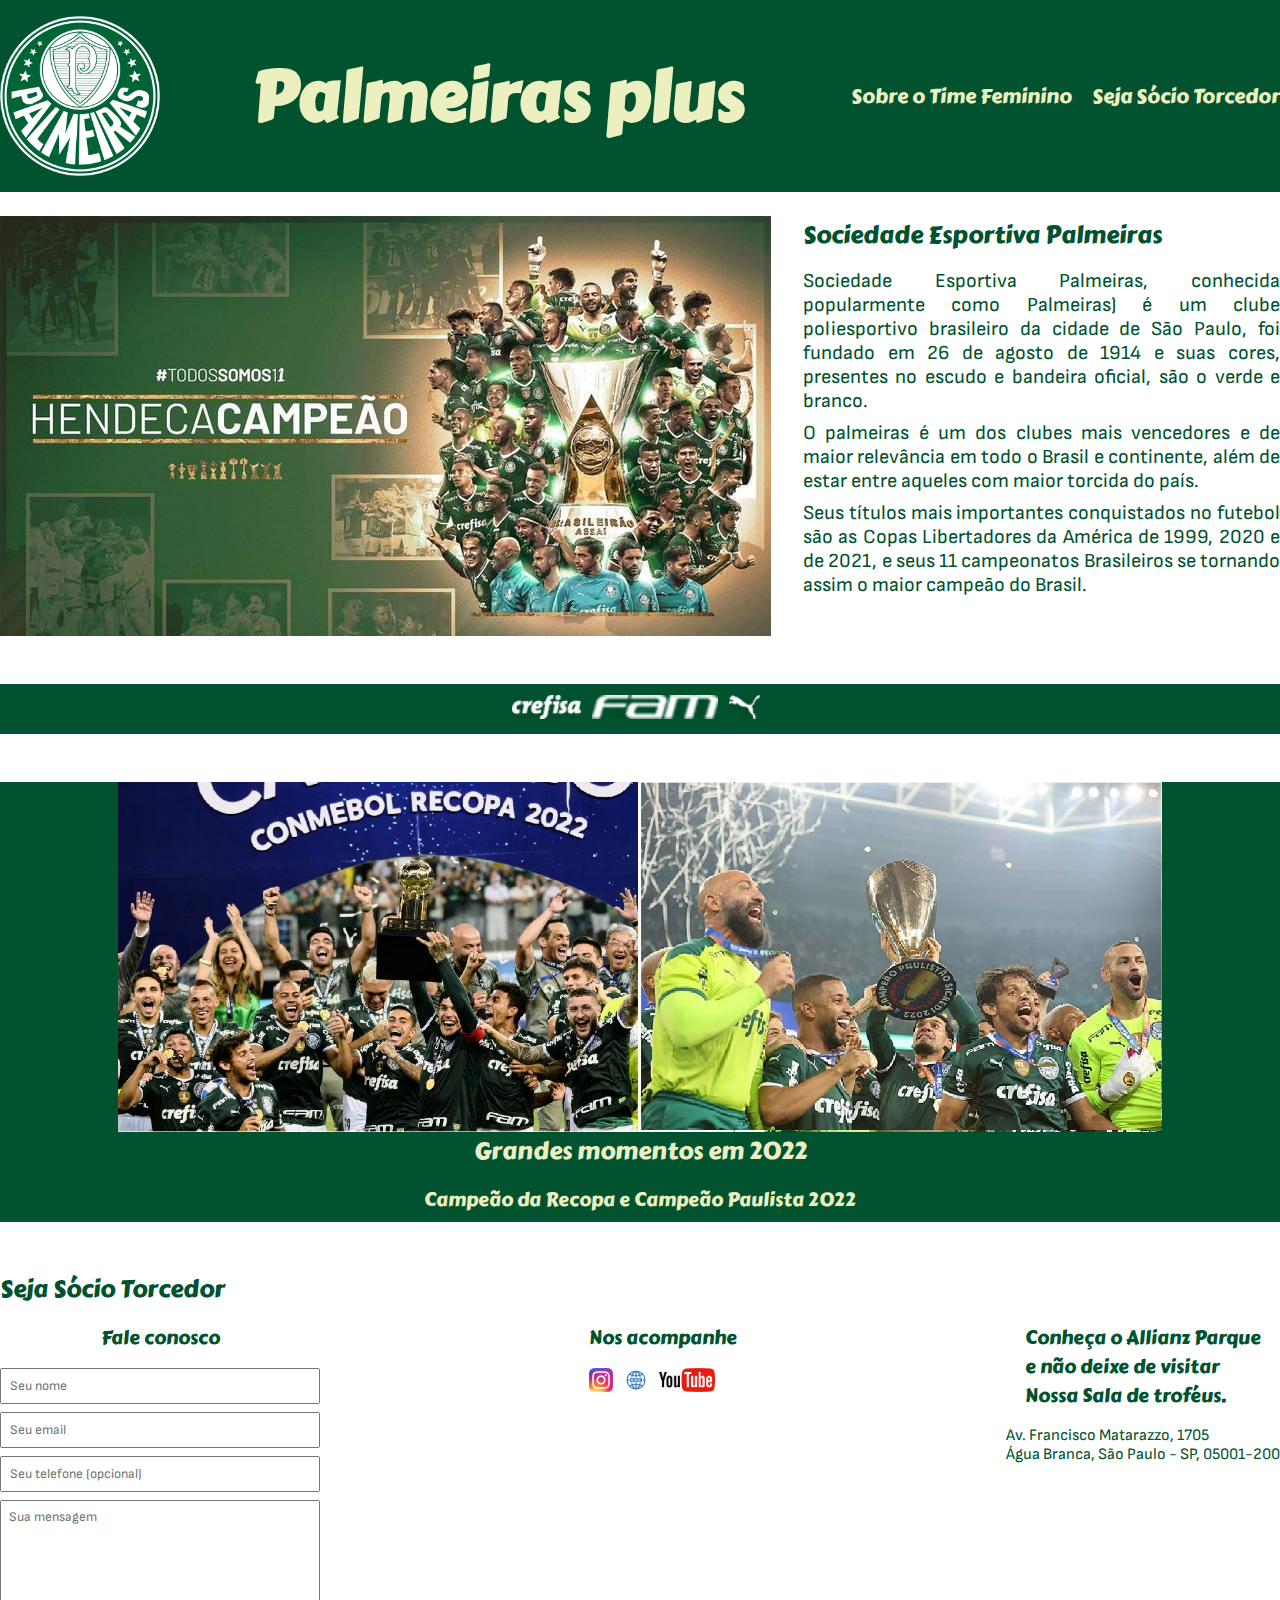
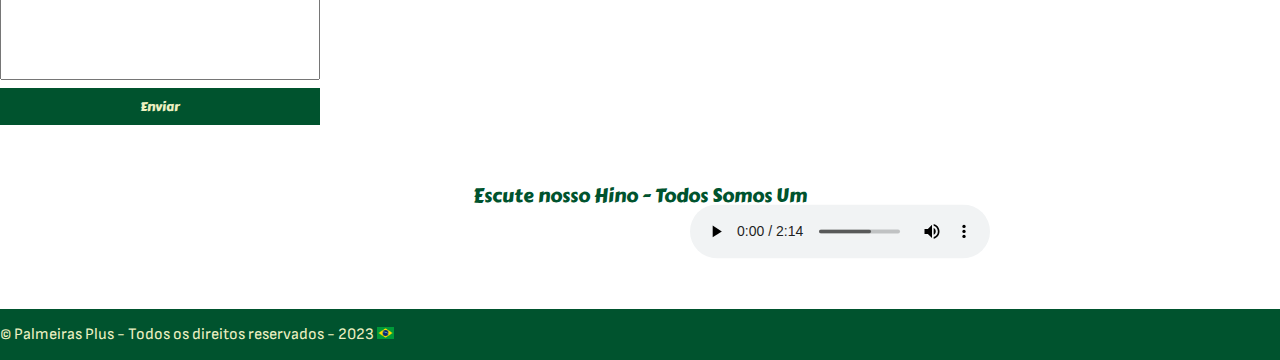
<file: index.html>
<!DOCTYPE html>
<html lang="pt-br">
<head>
    <meta charset="UTF-8">
    <meta http-equiv="X-UA-Compatible" content="IE=edge">
    <meta name="viewport" content="width=device-width, initial-scale=1.0">
    <title>Palmeiras Plus</title>
    <link rel="stylesheet" href="./main.css">
    <link rel="preconnect" href="https://fonts.googleapis.com">
<link rel="preconnect" href="https://fonts.gstatic.com" crossorigin>
<link href="https://fonts.googleapis.com/css2?family=Carter+One&family=Sofia+Sans&display=swap" rel="stylesheet">
<body>
    <header>
        
        <div class="container">
            <img src="./images/palmeiras-logo.png">    
            <h1>Palmeiras plus</h1>
                
            <nav>
                <ul>
                    <li>
                        <a href="./palestrinas.html">Sobre o Time Feminino</a> 
                    </li>
                    <li>
                        <a href="#contact">Seja Sócio Torcedor</a> 
                    </li>
                </ul>
            </nav>
        </div>
    </header>
    
    <section id="about">
        <div class="container">
            <img class="store-front"src="./images/palmeiras-campeao-2022.jpeg" alt="Palmeiras campeão Brasileiro 2022" />
            <div class="tamanho-fonte">
                <h2>Sociedade Esportiva Palmeiras</h2>
                <p>Sociedade Esportiva Palmeiras, conhecida popularmente como Palmeiras) é um clube poliesportivo brasileiro da cidade de São Paulo, foi fundado em 26 de agosto de 1914 e suas cores, presentes no escudo e bandeira oficial, são o verde e branco.</p>
                <p>O palmeiras é um dos clubes mais vencedores e de maior relevância em todo o Brasil e continente, além de estar entre aqueles com maior torcida do país.</p>
                <p>Seus títulos mais importantes conquistados no futebol são as Copas Libertadores da América de 1999, 2020 e de 2021, e seus 11 campeonatos Brasileiros se tornando assim o maior campeão do Brasil. </p>               
            </div>  
        </div>

    </section>
    <section>
        <div class="patrocinadores">
            <ul class="brands-list">
                <li><img src="./images/logo-crefisa.png" alt="logo  da crefisa"></li>
                <li><img src="./images/logo-fam.png" alt="logo da faculdade fam"></li>
                <li><img src="./images/logo-puma.png" alt="logo da puma"></li>
            </ul>
        </div>
    </section>
    <section>
        <div class="faixa">
            <img src="./images/campeão recopa e paulistão 2022.jpg" alt="palmeiras comemorando seus títulos de 2022" />
            <h2 class="central"> Grandes momentos em 2022</h2>
            <h3>Campeão da Recopa e Campeão Paulista 2022</h3>
            
        </div>
    </section>
    <section id="contact">
        <div class="container">
            <h2>Seja Sócio Torcedor</h2>
            <div class="contact-methods">
                <div>
                    <h3>Fale conosco</h3>
                    <form>
                        <input type="text" placeholder="Seu nome " required/>  <!--required transforma o campo em obrigatório-->
                        <input type="email" placeholder="Seu email " required/>
                        <input type="tel" placeholder="Seu telefone (opcional) "/>
                        <textarea placeholder="Sua mensagem" required></textarea>
                        <button type="submit">Enviar</button>
                    </form> 
                </div>
                <div>
                    <h3>Nos acompanhe</h3>
                    <ul class="social-links">
                        <li>
                            <a href="https://www.instagram.com/palmeiras/?hl=pt-br" title="Siga-nos no Instagran">
                                <img src="./images/instagram.png" alt="Logo do instagran" />
                            </a>
                        </li>
                        <li>
                            <a href="https://www.palmeiras.com.br/" title="Acompanhe Nosso site oficial">
                                <img src="./images/icone-site.jpg" alt="Logo do Site" />
                            </a>
                        </li>
                        <li>
                            <a href="https://www.youtube.com/PALMEIRAS" title="Visite nosso canal no YouTube Palmeiras TV">
                                <img src="./images/youtube.png" alt="Logo do YouTube" />
                            </a>
                        </li>
                    </ul>
                </div>
                <div>
                    <h3>Conheça o Allianz Parque <br> e não deixe de visitar <br> Nossa Sala de troféus. </h3>
                    <p>
                        Av. Francisco Matarazzo, 1705 <br> Água Branca, São Paulo - SP, 05001-200
                    </p>
                </div>
            </div>
        </div>
    </section>
    <section>
        <div class="hino">
            <h3>Escute nosso Hino - Todos Somos Um</h3>
            <audio controls src="./music/hino-palmeiras.mp3"></audio>
        </div>
    </section>
    <footer>
        <div class="container">
            <p>  
                &copy; Palmeiras Plus - Todos os direitos reservados - 2023
                <img src="./images/bandeira-brasil.png">
            </p>
        </div>
    </footer>
</body>
</html>
</file>
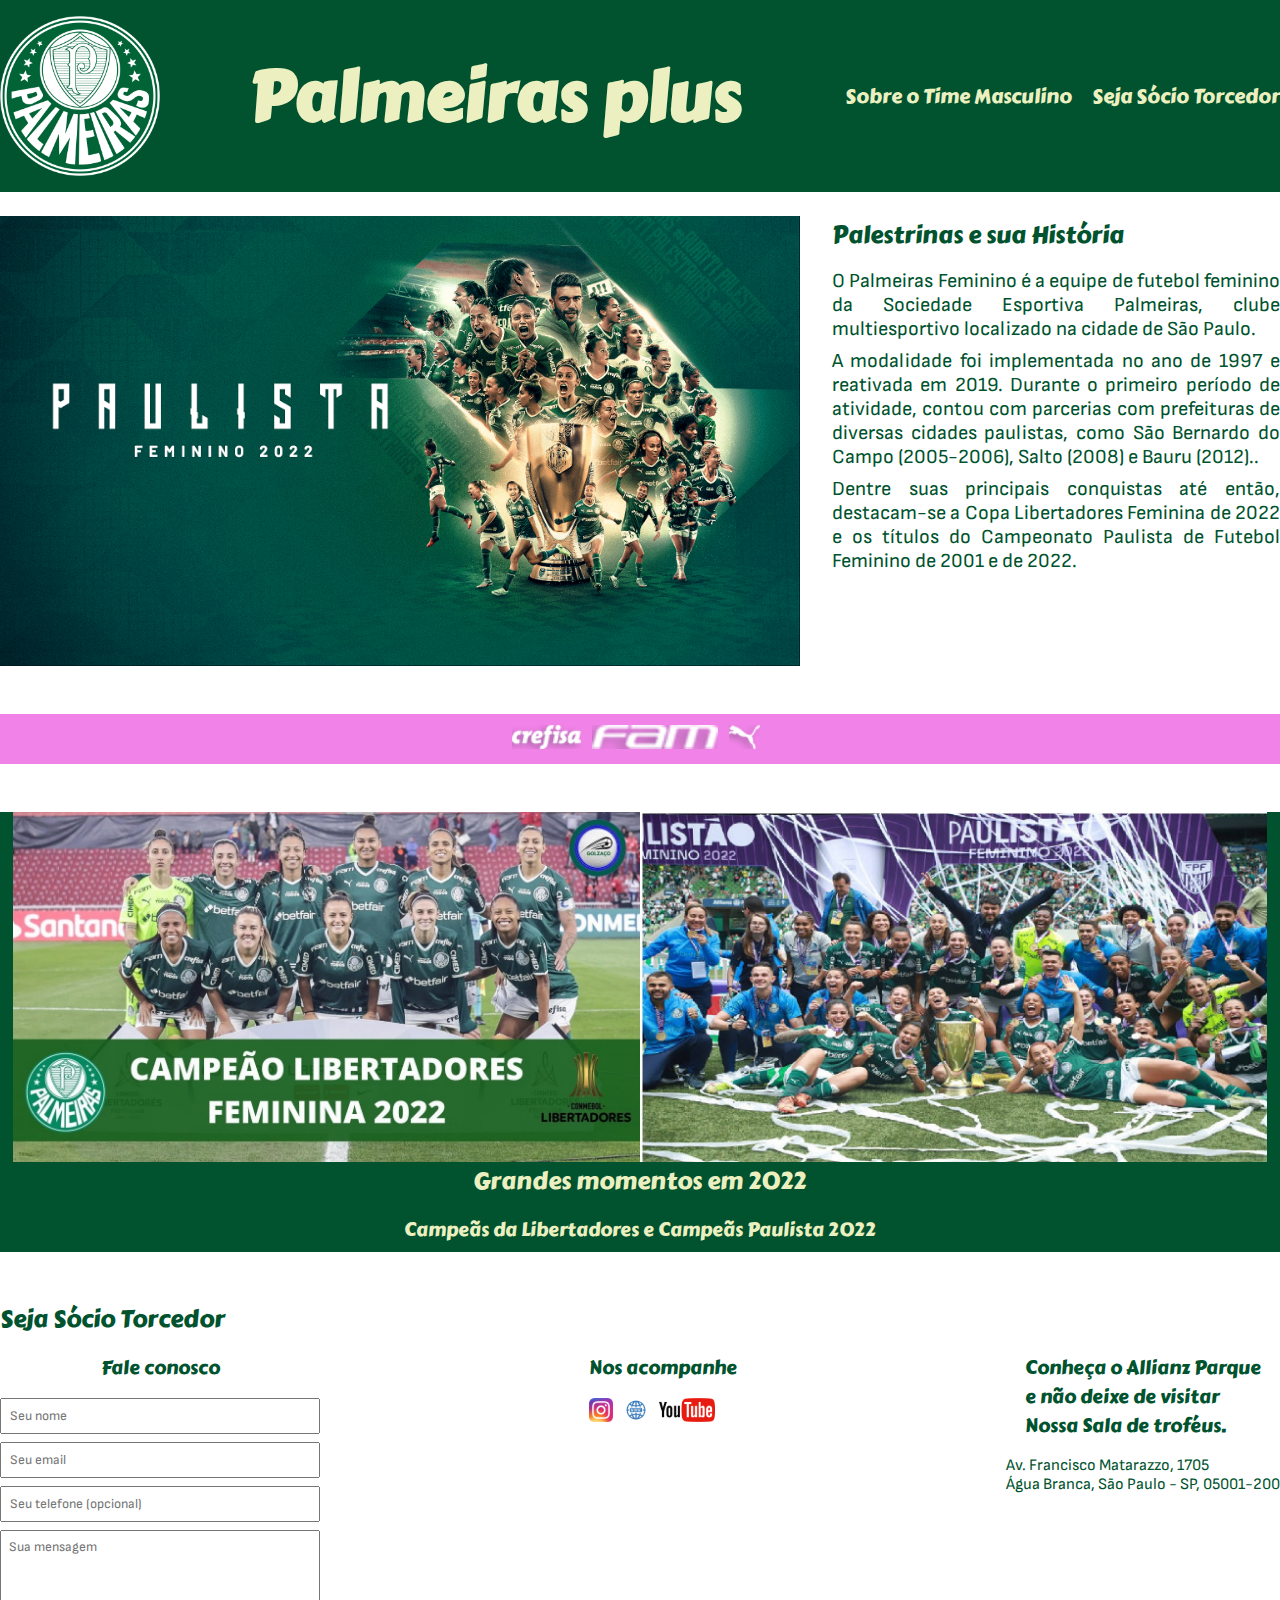
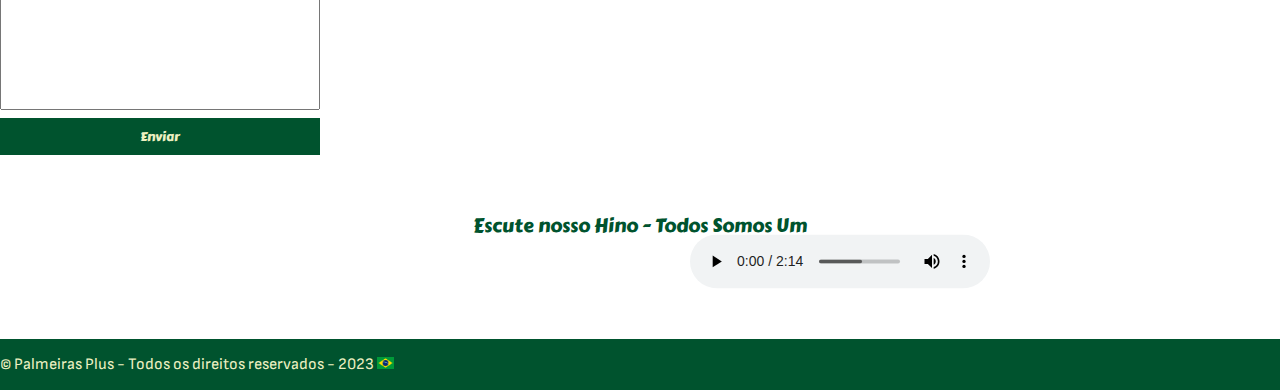
<file: palestrinas.html>
<!DOCTYPE html>
<html lang="pt-br">
<head>
    <meta charset="UTF-8">
    <meta http-equiv="X-UA-Compatible" content="IE=edge">
    <meta name="viewport" content="width=device-width, initial-scale=1.0">
    <title>Palmeiras Plus</title>
    <link rel="stylesheet" href="./style.css">
    <link rel="preconnect" href="https://fonts.googleapis.com">
<link rel="preconnect" href="https://fonts.gstatic.com" crossorigin>
<link href="https://fonts.googleapis.com/css2?family=Carter+One&family=Sofia+Sans&display=swap" rel="stylesheet">
<body>
    <header>
        
        <div class="container">
            <img src="./images/palmeiras-logo.png">    
            <h1>Palmeiras plus</h1>
                
            <nav>
                <ul>
                    <li>
                        <a href="./index.html">Sobre o Time Masculino</a> 
                    </li>
                    <li>
                        <a href="#contact">Seja Sócio Torcedor</a> 
                    </li>
                </ul>
            </nav>
        </div>
    </header>
    
    <section id="about">
        <div class="container">
            <img class="store-front"src="./images/palmeiras-feminino-campeão-paulista2022.jpg" alt="Palestrinas campeãs Paulistas 2022" />
            <div class="tamanho-fonte">
                <h2>Palestrinas e sua História</h2>
                <p>O Palmeiras Feminino é a equipe de futebol feminino da Sociedade Esportiva Palmeiras, clube multiesportivo localizado na cidade de São Paulo.</p>
                <p>A modalidade foi implementada no ano de 1997 e reativada em 2019. Durante o primeiro período de atividade, contou com parcerias com prefeituras de diversas cidades paulistas, como São Bernardo do Campo (2005-2006), Salto (2008) e Bauru (2012)..</p>
                <p>Dentre suas principais conquistas até então, destacam-se a Copa Libertadores Feminina de 2022 e os títulos do Campeonato Paulista de Futebol Feminino de 2001 e de 2022. </p>               
            </div>  
        </div>

    </section>
    <section>
        <div class="patrocinadores">
            <ul class="brands-list">
                <li><img src="./images/logo-crefisa.png" alt="logo  da crefisa"></li>
                <li><img src="./images/logo-fam.png" alt="logo da faculdade fam"></li>
                <li><img src="./images/logo-puma.png" alt="logo da puma"></li>
            </ul>
        </div>
    </section>
    <section>
        <div class="faixa">
            <img src="./images/Campeãs da libertadores e paulista 2022 feminino.jpg" alt="Palestrinas comemorando seus títulos" />
            <h2 class="central"> Grandes momentos em 2022</h2>
            <h3>Campeãs da Libertadores e Campeãs Paulista 2022</h3>
            
        </div>
    </section>
    <section id="contact">
        <div class="container">
            <h2>Seja Sócio Torcedor</h2>
            <div class="contact-methods">
                <div>
                    <h3>Fale conosco</h3>
                    <form>
                        <input type="text" placeholder="Seu nome " required/>  <!--required transforma o campo em obrigatório-->
                        <input type="email" placeholder="Seu email " required/>
                        <input type="tel" placeholder="Seu telefone (opcional) "/>
                        <textarea placeholder="Sua mensagem" required></textarea>
                        <button type="submit">Enviar</button>
                    </form> 
                </div>
                <div>
                    <h3>Nos acompanhe</h3>
                    <ul class="social-links">
                        <li>
                            <a href="https://www.instagram.com/palmeiras/?hl=pt-br" title="Siga-nos no Instagran">
                                <img src="./images/instagram.png" alt="Logo do instagran" />
                            </a>
                        </li>
                        <li>
                            <a href="https://www.palmeiras.com.br/" title="Acompanhe Nosso site oficial">
                                <img src="./images/icone-site.jpg" alt="Logo do Site" />
                            </a>
                        </li>
                        <li>
                            <a href="https://www.youtube.com/PALMEIRAS" title="Visite nosso canal no YouTube Palmeiras TV">
                                <img src="./images/youtube.png" alt="Logo do YouTube" />
                            </a>
                        </li>
                    </ul>
                </div>
                <div>
                    <h3>Conheça o Allianz Parque <br> e não deixe de visitar <br> Nossa Sala de troféus. </h3>
                    <p>
                        Av. Francisco Matarazzo, 1705 <br> Água Branca, São Paulo - SP, 05001-200
                    </p>
                </div>
            </div>
        </div>
    </section>
    <section>
        <div class="hino">
            <h3>Escute nosso Hino - Todos Somos Um</h3>
            <audio controls src="./music/hino-palmeiras.mp3"></audio>
        </div>
    </section>
    <footer>
        <div class="container">
            <p>  
                &copy; Palmeiras Plus - Todos os direitos reservados - 2023
                <img src="./images/bandeira-brasil.png">
            </p>
        </div>
    </footer>
</body>
</html>
</file>
<file: main.css>
* {
    margin: 0;
    padding: 0;
    box-sizing: border-box;
}
header, section h2, section h3, form button {  /*inclisão de fontes*/
    font-family: 'Carter One', cursive;
    font-weight: normal;
}
body, input, textarea {
    font-family: 'Sofia Sans', sans-serif;
}



header {
    padding: 16px 0;  /*espaçamento interno*/
    background-color: #00532e;
    color: #ecf0c1 ;
    display: flex;
    
}

header img {
    height: 160px;
    
}

h1 {
    font-size: 70px;
}

header nav li {      /*menu*/
    display: inline;
    margin-left: 16px;  /*Espaçamento entro os menus*/
    font-size: 20px; /* tamanho da fonte*/
}

header nav li a {
    color: #ecf0c1;
    text-decoration: none; /*retira o sublinhado dos links do menu*/
} 


.container {
    max-width: 1280px;  /*largura máxima da tela*/
    width: 100%;
    margin: 0 auto;
}

header .container, section .container {
    display: flex;
    align-items: center; /*alinha os itens no centro*/
    justify-content: space-between; /**/ /*joga o conteudo do menu para a direita*/
}

.tamanho-fonte p {
font-size: 20px;
text-align: justify;

}

.patrocinadores,   .faixa img{
    background-color: #00532e;
    height: 50px;
    display: flex;
    justify-content: center;
    align-items: center;
}

.faixa {
    background-color: #00532e;
    height: 440px;
    display: grid;
    justify-content: center;
    align-items: center;
    
    

}

.faixa img{
height: 350px;
}

.central, h3  {
    
    display: flex;
    justify-content: center;
    align-items: center;
}

.faixa {
    color: #ecf0c1;
}

.brands-list img {
    height: 24px;
    
}

.brands-list li {
    display: inline;
    margin-right: 8px;
}

section .container {
    align-items: flex-start;
}

section {
    padding: 24px 0;
}

section h2 {
    margin-bottom: 16px; /*espaçamento entre linhas*/
    
}

section {
    color: #00532e; /*cor do fale conosco das redes sociais e endereço*/
}

section p {
    margin-bottom: 8px;
}

.store-front {
    margin-right: 32px;
}

.social-links img {
    height: 24px;
}

.social-links li {
display: inline;
margin-right: 8px;
}

.social-links li a {
    text-decoration: none;
}

#contact .container {
    display: block;
}

.contact-methods {
    display: flex;
    justify-content: space-between;
}

form input, form textarea, form button {
    display: block;
    width: 320px;  /*Largura dos campos contato*/
    margin-bottom: 8px;
    padding: 8px;

}

form textarea {
    resize: none; 
    height: 180px;
}

section h3 {
    margin-bottom: 16px;
}

form button {
    background-color: #00532e;
    color: #ecf0c1;
    border: none;
    cursor: pointer; /*o cursor vira uma mãozinha*/
}

form button:hover {  /*quando passa o mouse em cima muda de cor a caixinha de enviar*/
    background-color: #0c9b5a;
}

input:focus, textarea:focus {
    outline-color: #00532e;
}

.hino audio {
    display: inline;
    transform: translate(230%, -40%);
   
}

footer {
    
    background-color: #00532e;
    color: #ecf0c1;
    padding: 16px 0;
    
}

footer img {
    height: 12px;
    justify-content: space-between;
}
</file>
<file: style.css>
* {
    margin: 0;
    padding: 0;
    box-sizing: border-box;
}
header, section h2, section h3, form button {  /*inclisão de fontes*/
    font-family: 'Carter One', cursive;
    font-weight: normal;
}
body, input, textarea {
    font-family: 'Sofia Sans', sans-serif;
}



header {
    padding: 16px 0;  /*espaçamento interno*/
    background-color: #00532e;
    color: #ecf0c1 ;
    display: flex;
    
}

header img {
    height: 160px;
    
}

h1 {
    font-size: 70px;
}

header nav li {      /*menu*/
    display: inline;
    margin-left: 16px;  /*Espaçamento entro os menus*/
    font-size: 20px; /* tamanho da fonte*/
}

header nav li a {
    color: #ecf0c1;
    text-decoration: none; /*retira o sublinhado dos links do menu*/
} 


.container {
    max-width: 1280px;  /*largura máxima da tela*/
    width: 100%;
    margin: 0 auto;
}

header .container, section .container {
    display: flex;
    align-items: center; /*alinha os itens no centro*/
    justify-content: space-between; /**/ /*joga o conteudo do menu para a direita*/
}

.tamanho-fonte p {
font-size: 20px;
text-align: justify;

}

.patrocinadores,   .faixa img{
    background-color: #f183e8;
    height: 50px;
    display: flex;
    justify-content: center;
    align-items: center;
}

.faixa {
    background-color: #00532e;
    height: 440px;
    display: grid;
    justify-content: center;
    align-items: center;
    
    

}

.faixa img{
height: 350px;
}

.central, h3  {
    
    display: flex;
    justify-content: center;
    align-items: center;
}

.faixa {
    color: #ecf0c1;
}

.brands-list img {
    height: 24px;
    
}

.brands-list li {
    display: inline;
    margin-right: 8px;
}

section .container {
    align-items: flex-start;
}

section {
    padding: 24px 0;
}

section h2 {
    margin-bottom: 16px; /*espaçamento entre linhas*/
    
}

section {
    color: #00532e; /*cor do fale conosco das redes sociais e endereço*/
}

section p {
    margin-bottom: 8px;
}

.store-front {
    margin-right: 32px;
    height: 450px;
}


.social-links img {
    height: 24px;
}

.social-links li {
display: inline;
margin-right: 8px;
}

.social-links li a {
    text-decoration: none;
}

#contact .container {
    display: block;
}

.contact-methods {
    display: flex;
    justify-content: space-between;
}

form input, form textarea, form button {
    display: block;
    width: 320px;  /*Largura dos campos contato*/
    margin-bottom: 8px;
    padding: 8px;

}

form textarea {
    resize: none; 
    height: 180px;
}

section h3 {
    margin-bottom: 16px;
}

form button {
    background-color: #00532e;
    color: #ecf0c1;
    border: none;
    cursor: pointer; /*o cursor vira uma mãozinha*/
}

form button:hover {  /*quando passa o mouse em cima muda de cor a caixinha de enviar*/
    background-color: #0c9b5a;
}

input:focus, textarea:focus {
    outline-color: #00532e;
}

.hino audio {
    display: inline;
    transform: translate(230%, -40%);
   
}

footer {
    
    background-color: #00532e;
    color: #ecf0c1;
    padding: 16px 0;
    
}

footer img {
    height: 12px;
    justify-content: space-between;
}
</file>
